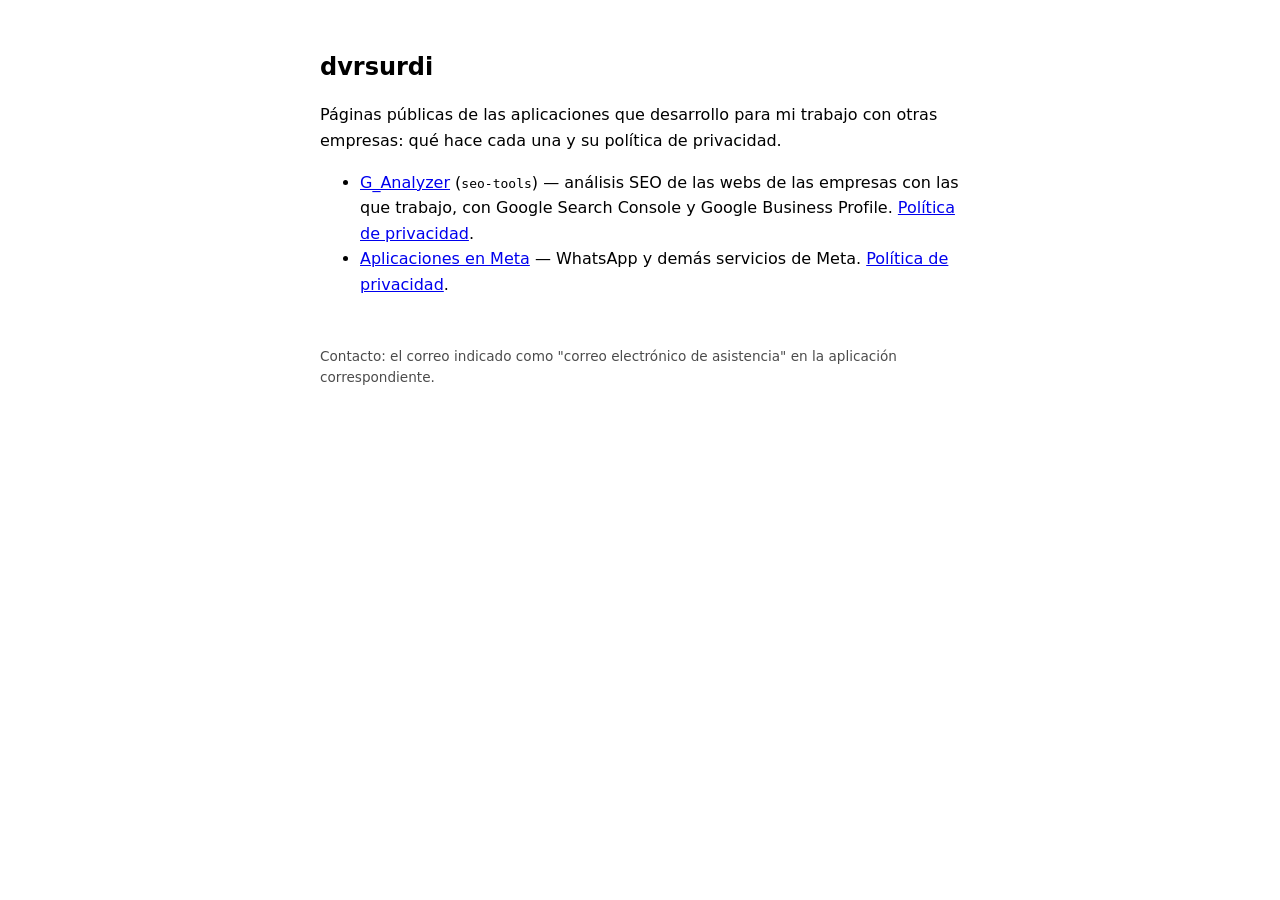
<file: index.html>
<!doctype html>
<html lang="es">
<head>
<meta charset="utf-8">
<meta name="viewport" content="width=device-width, initial-scale=1">
<meta name="robots" content="noindex">
<title>dvrsurdi — aplicaciones</title>
<link rel="stylesheet" href="estilo.css">
</head>
<body>
  <h1>dvrsurdi</h1>
  <p>
    Páginas públicas de las aplicaciones que desarrollo para mi trabajo con
    otras empresas: qué hace cada una y su política de privacidad.
  </p>
  <ul>
    <li>
      <a href="seo-tools/">G_Analyzer</a> (<code>seo-tools</code>) — análisis SEO de las webs de las empresas con
      las que trabajo, con Google Search Console y Google Business Profile.
      <a href="seo-tools/privacidad.html">Política de privacidad</a>.
    </li>
    <li>
      <a href="meta/">Aplicaciones en Meta</a> — WhatsApp y demás servicios
      de Meta.
      <a href="meta/privacidad.html">Política de privacidad</a>.
    </li>
  </ul>
  <footer>
    Contacto: el correo indicado como "correo electrónico de asistencia" en
    la aplicación correspondiente.
  </footer>
</body>
</html>
</file>
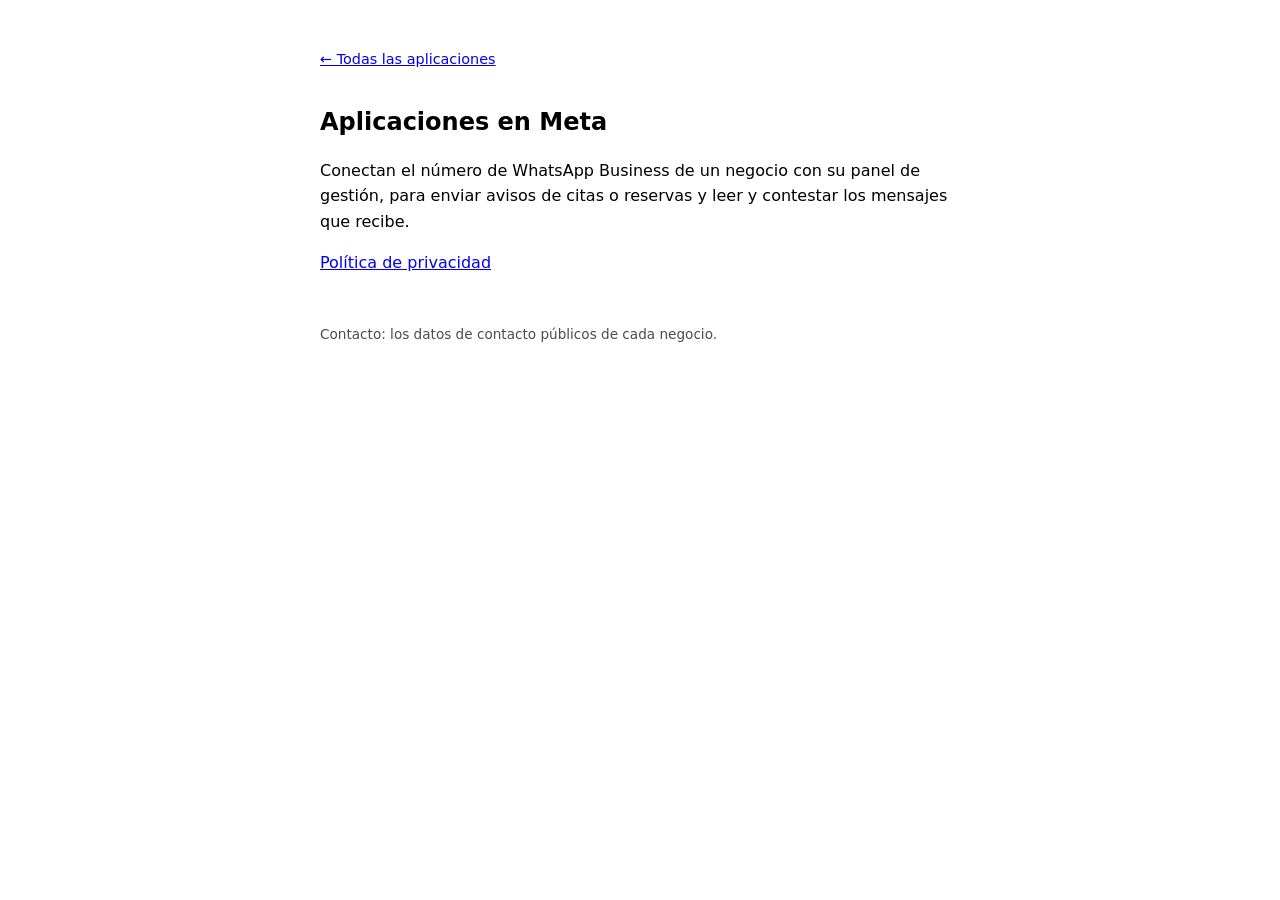
<file: meta/index.html>
<!doctype html>
<html lang="es">
<head>
<meta charset="utf-8">
<meta name="viewport" content="width=device-width, initial-scale=1">
<meta name="robots" content="noindex">
<title>Aplicaciones en Meta</title>
<link rel="stylesheet" href="../estilo.css">
</head>
<body>
  <nav><a href="../">&larr; Todas las aplicaciones</a></nav>
  <h1>Aplicaciones en Meta</h1>
  <p>
    Conectan el número de WhatsApp Business de un negocio con su panel de
    gestión, para enviar avisos de citas o reservas y leer y contestar los
    mensajes que recibe.
  </p>
  <p>
    <a href="privacidad.html">Política de privacidad</a>
  </p>
  <footer>Contacto: los datos de contacto públicos de cada negocio.</footer>
</body>
</html>
</file>
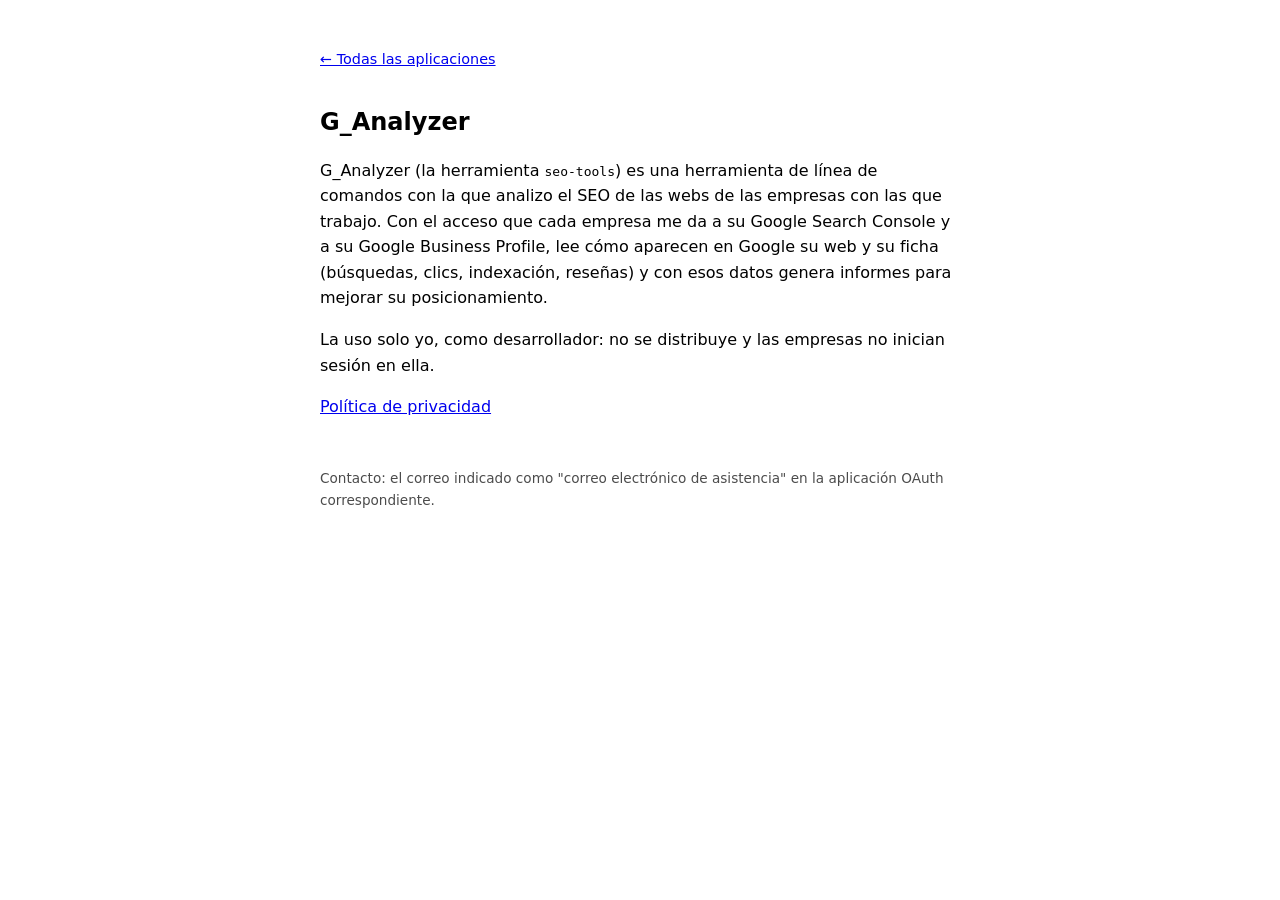
<file: seo-tools/index.html>
<!doctype html>
<html lang="es">
<head>
<meta charset="utf-8">
<meta name="viewport" content="width=device-width, initial-scale=1">
<meta name="robots" content="noindex">
<title>G_Analyzer</title>
<link rel="stylesheet" href="../estilo.css">
</head>
<body>
  <nav><a href="../">&larr; Todas las aplicaciones</a></nav>
  <h1>G_Analyzer</h1>
  <p>
    G_Analyzer (la herramienta <code>seo-tools</code>) es una herramienta de
    línea de comandos con la que analizo el SEO de las webs de las empresas
    con las que trabajo. Con el acceso que cada empresa me da a su Google
    Search Console y a su Google Business Profile, lee cómo aparecen en
    Google su web y su ficha (búsquedas, clics, indexación, reseñas) y con
    esos datos genera informes para mejorar su posicionamiento.
  </p>
  <p>
    La uso solo yo, como desarrollador: no se distribuye y las empresas no
    inician sesión en ella.
  </p>
  <p><a href="privacidad.html">Política de privacidad</a></p>
  <footer>
    Contacto: el correo indicado como "correo electrónico de asistencia" en
    la aplicación OAuth correspondiente.
  </footer>
</body>
</html>
</file>
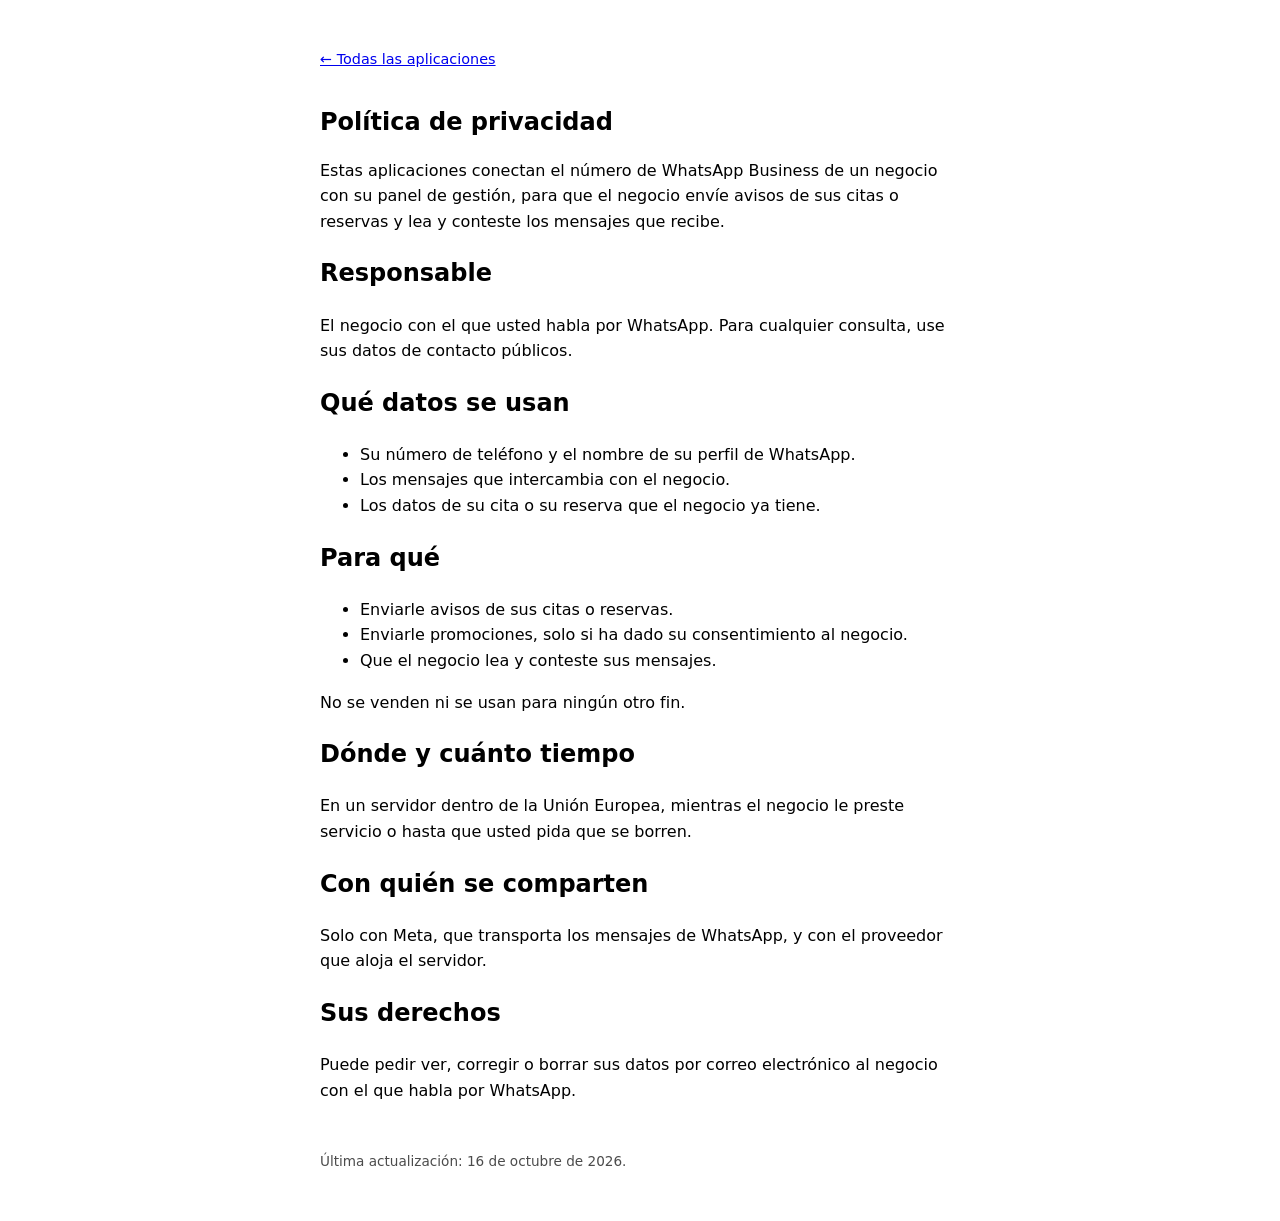
<file: meta/privacidad.html>
<!doctype html>
<html lang="es">
<head>
<meta charset="utf-8">
<meta name="viewport" content="width=device-width, initial-scale=1">
<meta name="robots" content="noindex">
<title>Política de privacidad</title>
<link rel="stylesheet" href="../estilo.css">
</head>
<body>
  <nav><a href="../">&larr; Todas las aplicaciones</a></nav>
  <h1>Política de privacidad</h1>
  <p>
    Estas aplicaciones conectan el número de WhatsApp Business de un negocio
    con su panel de gestión, para que el negocio envíe avisos de sus citas o
    reservas y lea y conteste los mensajes que recibe.
  </p>

  <h2>Responsable</h2>
  <p>
    El negocio con el que usted habla por WhatsApp. Para cualquier consulta,
    use sus datos de contacto públicos.
  </p>

  <h2>Qué datos se usan</h2>
  <ul>
    <li>Su número de teléfono y el nombre de su perfil de WhatsApp.</li>
    <li>Los mensajes que intercambia con el negocio.</li>
    <li>Los datos de su cita o su reserva que el negocio ya tiene.</li>
  </ul>

  <h2>Para qué</h2>
  <ul>
    <li>Enviarle avisos de sus citas o reservas.</li>
    <li>Enviarle promociones, solo si ha dado su consentimiento al negocio.</li>
    <li>Que el negocio lea y conteste sus mensajes.</li>
  </ul>
  <p>No se venden ni se usan para ningún otro fin.</p>

  <h2>Dónde y cuánto tiempo</h2>
  <p>
    En un servidor dentro de la Unión Europea, mientras el negocio le preste
    servicio o hasta que usted pida que se borren.
  </p>

  <h2>Con quién se comparten</h2>
  <p>
    Solo con Meta, que transporta los mensajes de WhatsApp, y con el
    proveedor que aloja el servidor.
  </p>

  <h2>Sus derechos</h2>
  <p>
    Puede pedir ver, corregir o borrar sus datos por correo electrónico al
    negocio con el que habla por WhatsApp.
  </p>

  <footer>Última actualización: 16 de octubre de 2026.</footer>
</body>
</html>
</file>
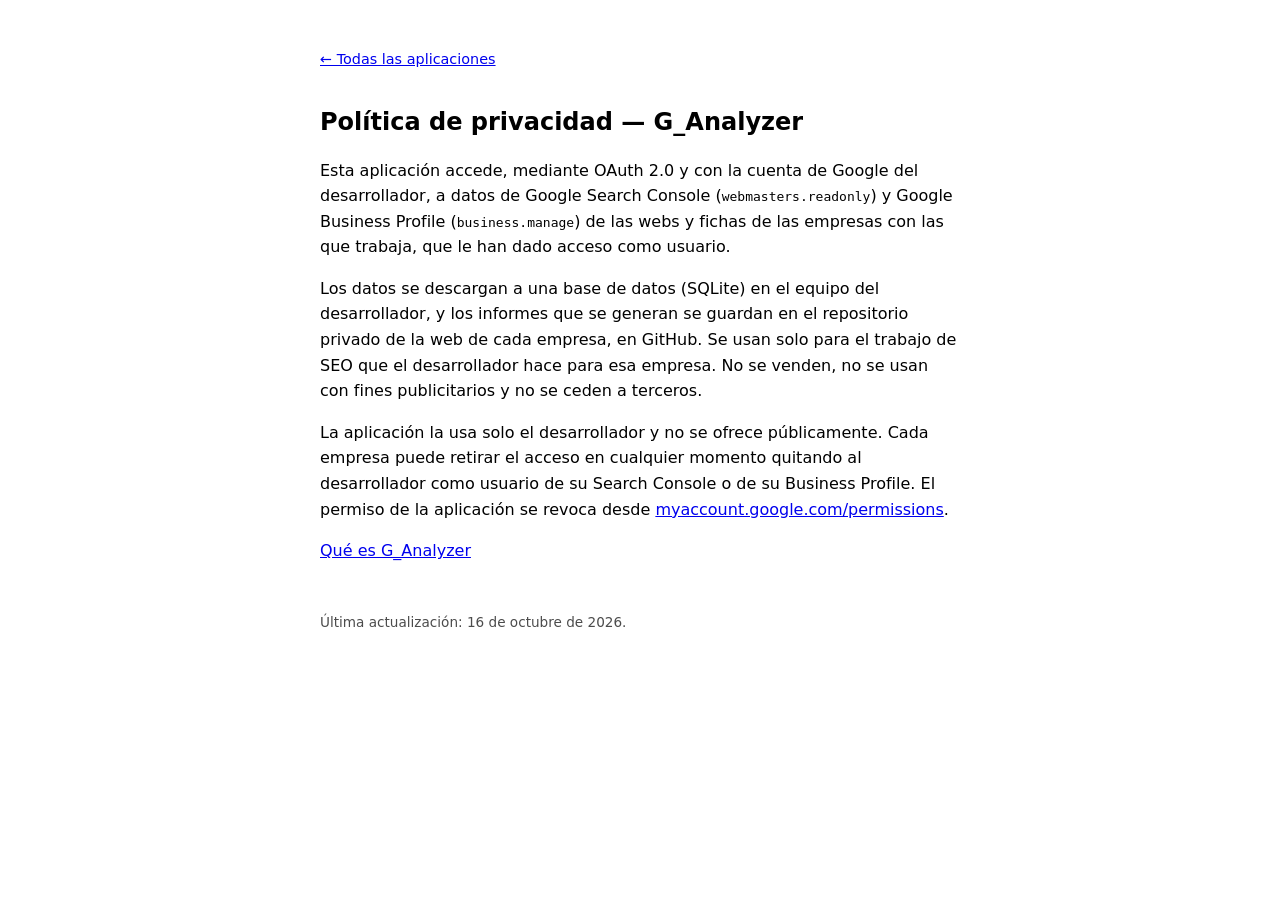
<file: seo-tools/privacidad.html>
<!doctype html>
<html lang="es">
<head>
<meta charset="utf-8">
<meta name="viewport" content="width=device-width, initial-scale=1">
<meta name="robots" content="noindex">
<title>Política de privacidad — G_Analyzer</title>
<link rel="stylesheet" href="../estilo.css">
</head>
<body>
  <nav><a href="../">&larr; Todas las aplicaciones</a></nav>
  <h1>Política de privacidad — G_Analyzer</h1>
  <p>
    Esta aplicación accede, mediante OAuth 2.0 y con la cuenta de Google del
    desarrollador, a datos de Google Search Console
    (<code>webmasters.readonly</code>) y Google Business Profile
    (<code>business.manage</code>) de las webs y fichas de las empresas con
    las que trabaja, que le han dado acceso como usuario.
  </p>
  <p>
    Los datos se descargan a una base de datos (SQLite) en el equipo del
    desarrollador, y los informes que se generan se guardan en el
    repositorio privado de la web de cada empresa, en GitHub. Se usan solo
    para el trabajo de SEO que el desarrollador hace para esa empresa. No se
    venden, no se usan con fines publicitarios y no se ceden a terceros.
  </p>
  <p>
    La aplicación la usa solo el desarrollador y no se ofrece públicamente.
    Cada empresa puede retirar el acceso en cualquier momento quitando al
    desarrollador como usuario de su Search Console o de su Business
    Profile. El permiso de la aplicación se revoca desde
    <a href="https://myaccount.google.com/permissions">myaccount.google.com/permissions</a>.
  </p>
  <p><a href="./">Qué es G_Analyzer</a></p>
  <footer>Última actualización: 16 de octubre de 2026.</footer>
</body>
</html>
</file>
<file: estilo.css>
:root { color-scheme: light dark; }
body {
  font-family: system-ui, -apple-system, Segoe UI, Roboto, sans-serif;
  max-width: 40rem;
  margin: 3rem auto;
  padding: 0 1.25rem;
  line-height: 1.6;
}
h1 { font-size: 1.5rem; }
nav { font-size: 0.9rem; margin-bottom: 2rem; }
footer { margin-top: 3rem; font-size: 0.85rem; opacity: 0.7; }
</file>
